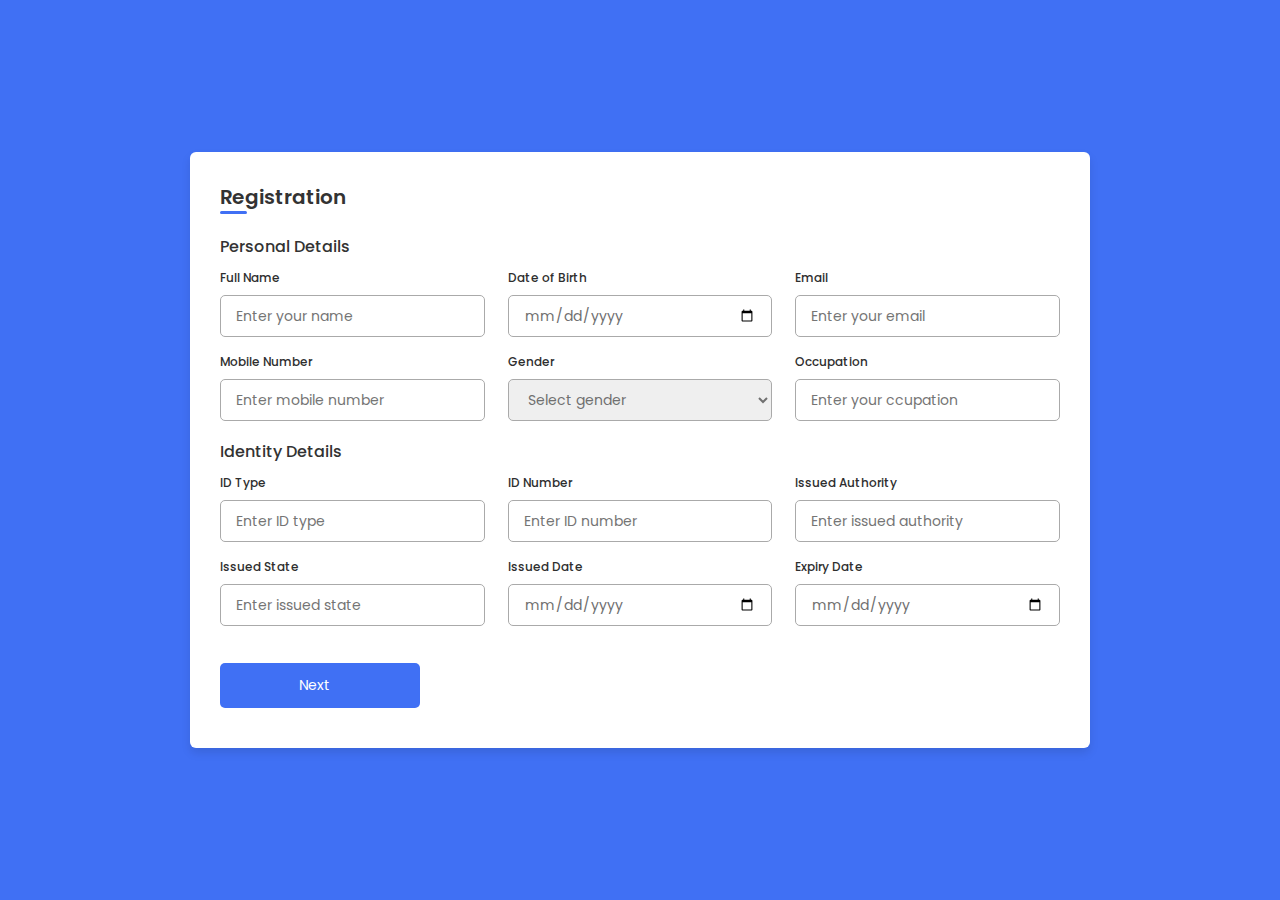
<file: index.html>
<!DOCTYPE html>
<html lang="en">

<head>
    <meta charset="UTF-8">
    <meta name="viewport" content="width=device-width, initial-scale=1.0">
    <title>Document</title>

    <link rel="stylesheet" href="https://unicons.iconscout.com/release/v4.0.0/css/line.css">
    <link rel="stylesheet" href="style.css">
</head>

<body>
    <div class="container">
        <header>Registration</header>
        <form action="#">
            <div class="form first">
                <div class="details personal">
                    <span class="title">Personal Details</span>
                    <div class="fields">
                        <div class="input-field">
                            <label>Full Name</label>
                            <input type="text" placeholder="Enter your name" required>
                        </div>
                        <div class="input-field">
                            <label>Date of Birth</label>
                            <input type="date" placeholder="Enter birth date" required>
                        </div>
                        <div class="input-field">
                            <label>Email</label>
                            <input type="text" placeholder="Enter your email" required>
                        </div>
                        <div class="input-field">
                            <label>Mobile Number</label>
                            <input type="number" placeholder="Enter mobile number" required>
                        </div>
                        <div class="input-field">
                            <label>Gender</label>
                            <select required>
                                <option disabled selected>Select gender</option>
                                <option>Male</option>
                                <option>Female</option>
                                <option>Others</option>
                            </select>
                        </div>
                        <div class="input-field">
                            <label>Occupation</label>
                            <input type="text" placeholder="Enter your ccupation" required>
                        </div>
                    </div>
                </div>
                <div class="details ID">
                    <span class="title">Identity Details</span>
                    <div class="fields">
                        <div class="input-field">
                            <label>ID Type</label>
                            <input type="text" placeholder="Enter ID type" required>
                        </div>
                        <div class="input-field">
                            <label>ID Number</label>
                            <input type="number" placeholder="Enter ID number" required>
                        </div>
                        <div class="input-field">
                            <label>Issued Authority</label>
                            <input type="text" placeholder="Enter issued authority" required>
                        </div>
                        <div class="input-field">
                            <label>Issued State</label>
                            <input type="text" placeholder="Enter issued state" required>
                        </div>
                        <div class="input-field">
                            <label>Issued Date</label>
                            <input type="date" placeholder="Enter your issued date" required>
                        </div>
                        <div class="input-field">
                            <label>Expiry Date</label>
                            <input type="date" placeholder="Enter expiry date" required>
                        </div>
                    </div>
                    <button class="nextBtn">
                        <span class="btnText">Next</span>
                        <i class="uil uil-navigator"></i>
                    </button>
                </div>
            </div>
            <div class="form second">
                <div class="details address">
                    <span class="title">Address Details</span>
                    <div class="fields">
                        <div class="input-field">
                            <label>Address Type</label>
                            <input type="text" placeholder="Permanent or Temporary" required>
                        </div>
                        <div class="input-field">
                            <label>Nationality</label>
                            <input type="text" placeholder="Enter nationality" required>
                        </div>
                        <div class="input-field">
                            <label>State</label>
                            <input type="text" placeholder="Enter your state" required>
                        </div>
                        <div class="input-field">
                            <label>District</label>
                            <input type="text" placeholder="Enter your district" required>
                        </div>
                        <div class="input-field">
                            <label>Block Number</label>
                            <input type="number" placeholder="Enter block number" required>
                        </div>
                        <div class="input-field">
                            <label>Ward Number</label>
                            <input type="number" placeholder="Enter ward number" required>
                        </div>
                    </div>
                </div>
                <div class="details family">
                    <span class="title">Family Details</span>
                    <div class="fields">
                        <div class="input-field">
                            <label>Father Name</label>
                            <input type="text" placeholder="Enter father name" required>
                        </div>
                        <div class="input-field">
                            <label>Mother Name</label>
                            <input type="text" placeholder="Enter mother name" required>
                        </div>
                        <div class="input-field">
                            <label>Grandfather</label>
                            <input type="text" placeholder="Enter grandfther name" required>
                        </div>
                        <div class="input-field">
                            <label>Spouse Name</label>
                            <input type="text" placeholder="Enter spouse name" required>
                        </div>
                        <div class="input-field">
                            <label>Father in Law</label>
                            <input type="text" placeholder="Father in law name" required>
                        </div>
                        <div class="input-field">
                            <label>Mother in Law</label>
                            <input type="text" placeholder="Mother in law name" required>
                        </div>
                    </div>
                    <div class="buttons">
                        <div class="backBtn">
                            <i class="uil uil-navigator"></i>
                            <span class="btnText">Back</span>
                        </div>

                        <button class="sumbit">
                            <span class="btnText">Submit</span>
                            <i class="uil uil-navigator"></i>
                        </button>
                    </div>
                </div>
            </div>
        </form>
    </div>
    <script src="script.js"></script>
</body>

</html>
</file>
<file: style.css>
/* ===== Google Font Import - Poppins ===== */
@import url('https://fonts.googleapis.com/css2?family=Poppins:wght@200;300;400;500;600&display=swap');
*{
    margin: 0;
    padding: 0;
    box-sizing: border-box;
    font-family: 'Poppins', sans-serif;
}
body{
    min-height: 100vh;
    display: flex;
    align-items: center;
    justify-content: center;
    background: #4070f4;
}
.container{
    position: relative;
    max-width: 900px;
    width: 100%;
    border-radius: 6px;
    padding: 30px;
    margin: 0 15px;
    background-color: #fff;
    box-shadow: 0 5px 10px rgba(0,0,0,0.1);
}
.container header{
    position: relative;
    font-size: 20px;
    font-weight: 600;
    color: #333;
}
.container header::before{
    content: "";
    position: absolute;
    left: 0;
    bottom: -2px;
    height: 3px;
    width: 27px;
    border-radius: 8px;
    background-color: #4070f4;
}
.container form{
    position: relative;
    margin-top: 16px;
    min-height: 490px;
    background-color: #fff;
    overflow: hidden;
}
.container form .form{
    position: absolute;
    background-color: #fff;
    transition: 0.3s ease;
}
.container form .form.second{
    opacity: 0;
    pointer-events: none;
    transform: translateX(100%);
}
form.secActive .form.second{
    opacity: 1;
    pointer-events: auto;
    transform: translateX(0);
}
form.secActive .form.first{
    opacity: 0;
    pointer-events: none;
    transform: translateX(-100%);
}
.container form .title{
    display: block;
    margin-bottom: 8px;
    font-size: 16px;
    font-weight: 500;
    margin: 6px 0;
    color: #333;
}
.container form .fields{
    display: flex;
    align-items: center;
    justify-content: space-between;
    flex-wrap: wrap;
}
form .fields .input-field{
    display: flex;
    width: calc(100% / 3 - 15px);
    flex-direction: column;
    margin: 4px 0;
}
.input-field label{
    font-size: 12px;
    font-weight: 500;
    color: #2e2e2e;
}
.input-field input, select{
    outline: none;
    font-size: 14px;
    font-weight: 400;
    color: #333;
    border-radius: 5px;
    border: 1px solid #aaa;
    padding: 0 15px;
    height: 42px;
    margin: 8px 0;
}
.input-field input :focus,
.input-field select:focus{
    box-shadow: 0 3px 6px rgba(0,0,0,0.13);
}
.input-field select,
.input-field input[type="date"]{
    color: #707070;
}
.input-field input[type="date"]:valid{
    color: #333;
}
.container form button, .backBtn{
    display: flex;
    align-items: center;
    justify-content: center;
    height: 45px;
    max-width: 200px;
    width: 100%;
    border: none;
    outline: none;
    color: #fff;
    border-radius: 5px;
    margin: 25px 0;
    background-color: #4070f4;
    transition: all 0.3s linear;
    cursor: pointer;
}
.container form .btnText{
    font-size: 14px;
    font-weight: 400;
}
form button:hover{
    background-color: #265df2;
}
form button i,
form .backBtn i{
    margin: 0 6px;
}
form .backBtn i{
    transform: rotate(180deg);
}
form .buttons{
    display: flex;
    align-items: center;
}
form .buttons button , .backBtn{
    margin-right: 14px;
}

@media (max-width: 750px) {
    .container form{
        overflow-y: scroll;
    }
    .container form::-webkit-scrollbar{
       display: none;
    }
    form .fields .input-field{
        width: calc(100% / 2 - 15px);
    }
}

@media (max-width: 550px) {
    form .fields .input-field{
        width: 100%;
    }
}
</file>
